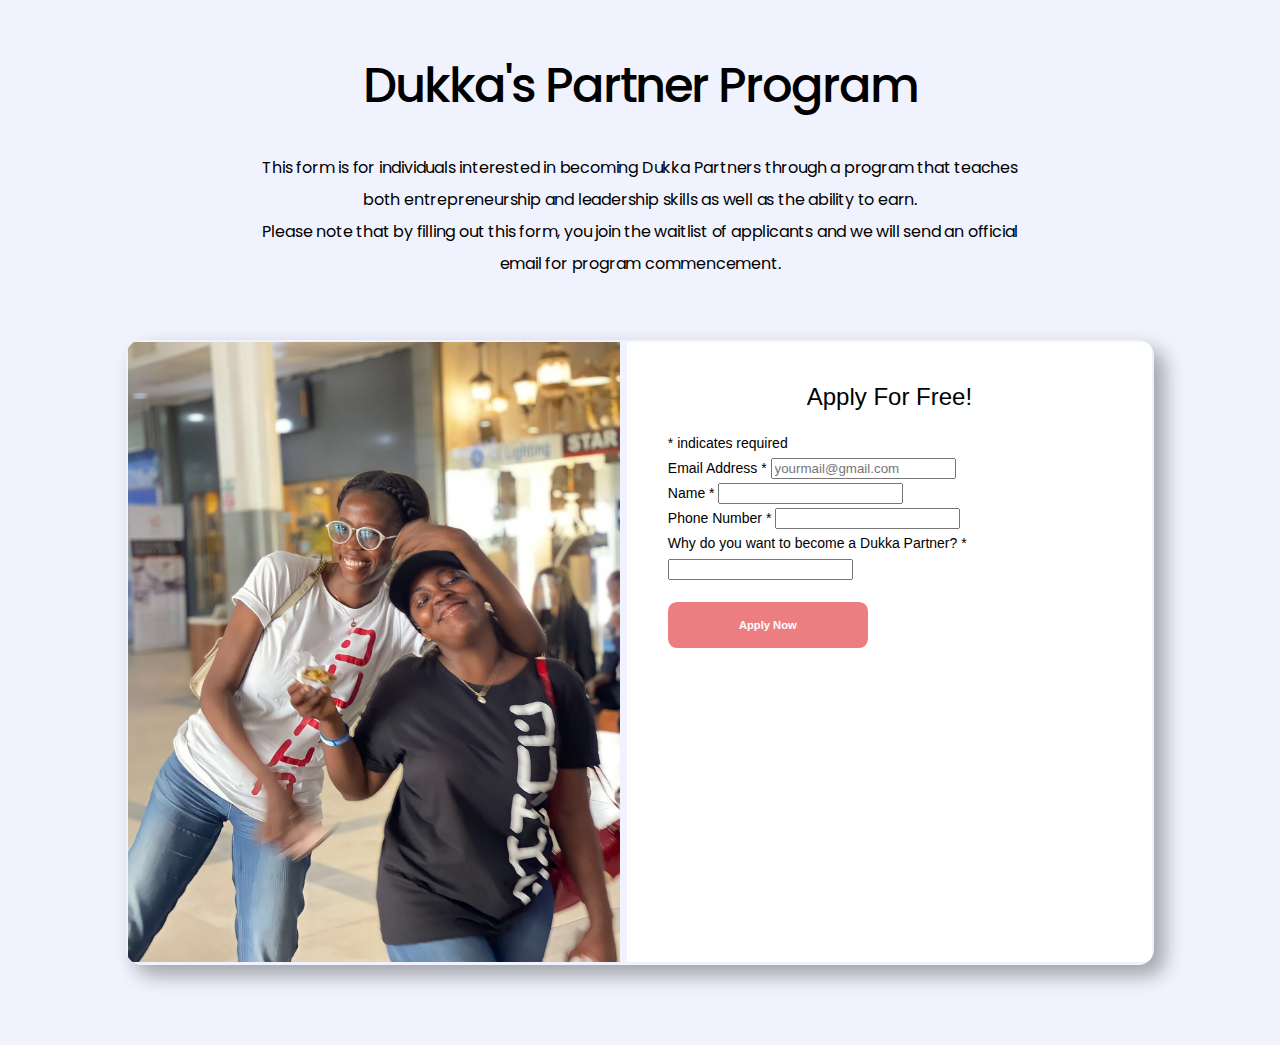
<file: apply.html>
<!DOCTYPE html>
<html lang="en">

<head>
    <meta charset="UTF-8">
    <meta http-equiv="X-UA-Compatible" content="IE=edge">
    <meta name="viewport" content="width=device-width, initial-scale=1.0">
    <title>Apply For Free</title>
    <link href="//cdn-images.mailchimp.com/embedcode/classic-10_7_dtp.css" rel="stylesheet" type="text/css" />
    <link rel="stylesheet" href="css/apply.css">

    <style>
        @import url('https://fonts.googleapis.com/css2?family=Poppins:wght@200;300;400;500;600;700;800;900&display=swap');
    </style>

</head>


<body>

    <h1>Dukka's Partner Program</h1>
    <h3>This form is for individuals interested in becoming Dukka Partners through a program that teaches both
        entrepreneurship and leadership skills as well as the ability to earn. <br> Please note that by filling out this
        form, you join the waitlist of applicants and we will send an official email for program commencement.</h3>

    <main>

        <div class="slideshow-container">

            <div class="mySlide fade">
                <img src="./images/6.jpg">
            </div>

            <div class="mySlide fade">
                <img src="./images/IMG-20220505-WA0012.jpg">
            </div>

            <div class="mySlide fade">
                <img src="./images/IMG-20220503-WA0001.jpg">
            </div>

        </div>


        <div id="mc_embed_signup" class="formSection">

            <h2>Apply For Free!</h2>

            <form
                action="https://dukka.us20.list-manage.com/subscribe/post?u=9d79b761a859e2a167430398d&amp;id=499b2919a3"
                method="post" id="mc-embedded-subscribe-form" name="mc-embedded-subscribe-form" class="validate"
                target="_blank" novalidate>

                <div class="indicates-required">
                    <span class="asterisk">*</span> indicates required
                </div>

                <div class="mc-field-group">
                    <label for="mce-EMAIL">Email Address <span class="asterisk">*</span>
                    </label>
                    <input type="email" placeholder="yourmail@gmail.com" name="EMAIL" class="required email"
                        id="mce-EMAIL" />
                </div>

                <div class="mc-field-group">
                    <label for="mce-MMERGE6">Name <span class="asterisk">*</span> </label>
                    <input type="text" name="MMERGE6" class="required" id="mce-MMERGE6" />
                </div>

                <div class="mc-field-group">
                    <label for="mce-MMERGE3">Phone Number <span class="asterisk">*</span> </label>
                    <input type="text" name="MMERGE3" class="required" id="mce-MMERGE3" />
                </div>

                <div class="mc-field-group">
                    <label for="mce-MMERGE9">Why do you want to become a Dukka Partner? <span class="asterisk">*</span>
                    </label>
                    <input type="text" name="MMERGE9" class="required" id="mce-MMERGE9" />
                </div>

                <div hidden="true">
                    <input type="hidden" name="tags" value="2910829" />
                </div>

                <div id="mce-responses" class="clear foot">
                    <div class="response" id="mce-error-response" style="display: none"></div>
                    <div class="response" id="mce-success-response" style="display: none"></div>
                </div>

                <div style="position: absolute; left: -5000px" aria-hidden="true">
                    <input type="text" name="b_9d79b761a859e2a167430398d_499b2919a3" tabindex="-1" value="" />
                </div>

                <input class="btn" type="submit" value="Apply Now" name="subscribe" id="mc-embedded-subscribe"/>
            </form>
        </div>

    </main>

    <script type="text/javascript" src="//s3.amazonaws.com/downloads.mailchimp.com/js/mc-validate.js"></script>
    <script src="apply.js"></script>
</body>


</html>
</file>
<file: css/apply.css>
body {
    width: 100%;
    height: 100%;
    margin: 0;
    padding: 20px 0;
    background-color: #f0f3fd;
    text-align: center;
    font-family: 'Poppins', sans-serif;
    font-style: normal;
  }
  
  *::before,
  *::after {
    box-sizing: border-box;
  }

  h1 {
    width: 80%;
    margin: 30px auto 0;
    font-size: 3rem;
    font-weight: 500;
    letter-spacing: -2px;
  }

  h3 {
    width: 60%;
    margin: 30px auto;
    line-height: 2;
    font-size: 1rem;
    font-weight: 400;
    letter-spacing: -0.2px;
  }
  
  main {
      width: 80%;
      padding: 0.15rem;
      margin: 60px auto;
      display: flex;
      border-radius: 1rem;
      overflow: hidden;
      text-align: center;
      box-shadow: inset 0 -10px 20px #f0f3fd, 
                        10px 10px 20px rgba(0, 0, 0, 0.24),
                        10px 10px 20px rgba(0, 0, 0, 0.12);
      text-rendering: optimizeLegibility;
  }

  .slideshow-container {
    width: 50%;
    margin-right: 0.4em;
  }

  .mySlide {
    width: 100%;
    height: 620px;
    display: none;
  }

  .mySlide img {
    width: 100%;
    min-height: 620px;
    max-height: 620px;
    object-fit: cover;
  }

  .fade {
      animation-name: fade;
      animation-duration: 1.5s;
  }

  @keyframes fade {
      from {opacity: .4}
      to {opacity: 1}
  }

  #mc_embed_signup {
    background: #fff;
    clear: left;
    font: 14px Helvetica, Arial, sans-serif;
    width: 45%;
    padding: 2% 4%;
    
  }
  
  h2 {
    font-size: 1.5rem;
    font-weight: 500;
  }
  
  form {
    line-height: 1.8;
    font-style: normal;
    text-align: start;
    font-weight: 500;
  }
  
  #mc_embed_signup > form >.btn {
    width: 200px;
    margin: 20px 0;
    padding: 0.8rem;
    border: 0.2em solid #ec7e81;
    background-color: #ec7e81;
    box-sizing: border-box;
    color: #ffffff;
    cursor: pointer;
    border-radius: 0.8em;
    font-weight: 600;
    line-height: 1.5;
    font-size: 0.7rem;
  }
  
  #mc_embed_signup > form >.btn:hover {
    border: 0.2em solid #000000;
    background-color: #000000;
    box-shadow: none;
    color: #ffffff;
    opacity: 1;
  }
  
  @media only screen and (max-width: 1200px){

    body {
        padding: 50px 0;
    }

    body h1 {
      width: 70%;
      margin: auto;
      font-size: 2.2rem;
      font-weight: 500;
      letter-spacing: -2.5px;
      line-height: 1;
    }

    body h3 {
      width: 70%;
      margin: 30px auto;
      font-size: 0.8rem;
      letter-spacing: -0.5px;
      line-height: 1.8;
    }

    main {
        width: 85%; 
        background-image: none;
        background-repeat: no-repeat;
        background-color: #ffffff;
    }

    .slideshow-container {
        display: none;
    }

    #mc_embed_signup {
      margin: auto;
      width: 100%;
      padding: 2% 3%;
    }

    h2 {
      font-size: 1rem;
      font-weight: 500;
      letter-spacing: -0.5px;
      line-height: 1.8;
    }

    form {
        line-height: 1.7;
        font-size: 0.7rem;
        font-weight: 500;
      }

      #mc_embed_signup > form >.btn {
        width: 50%;
        margin: 30px auto;
        padding: 0.9rem;
        justify-self: center;
        font-weight: 600;
        line-height: 1.8;
        font-size: 0.8rem;
      }

  }
</file>
